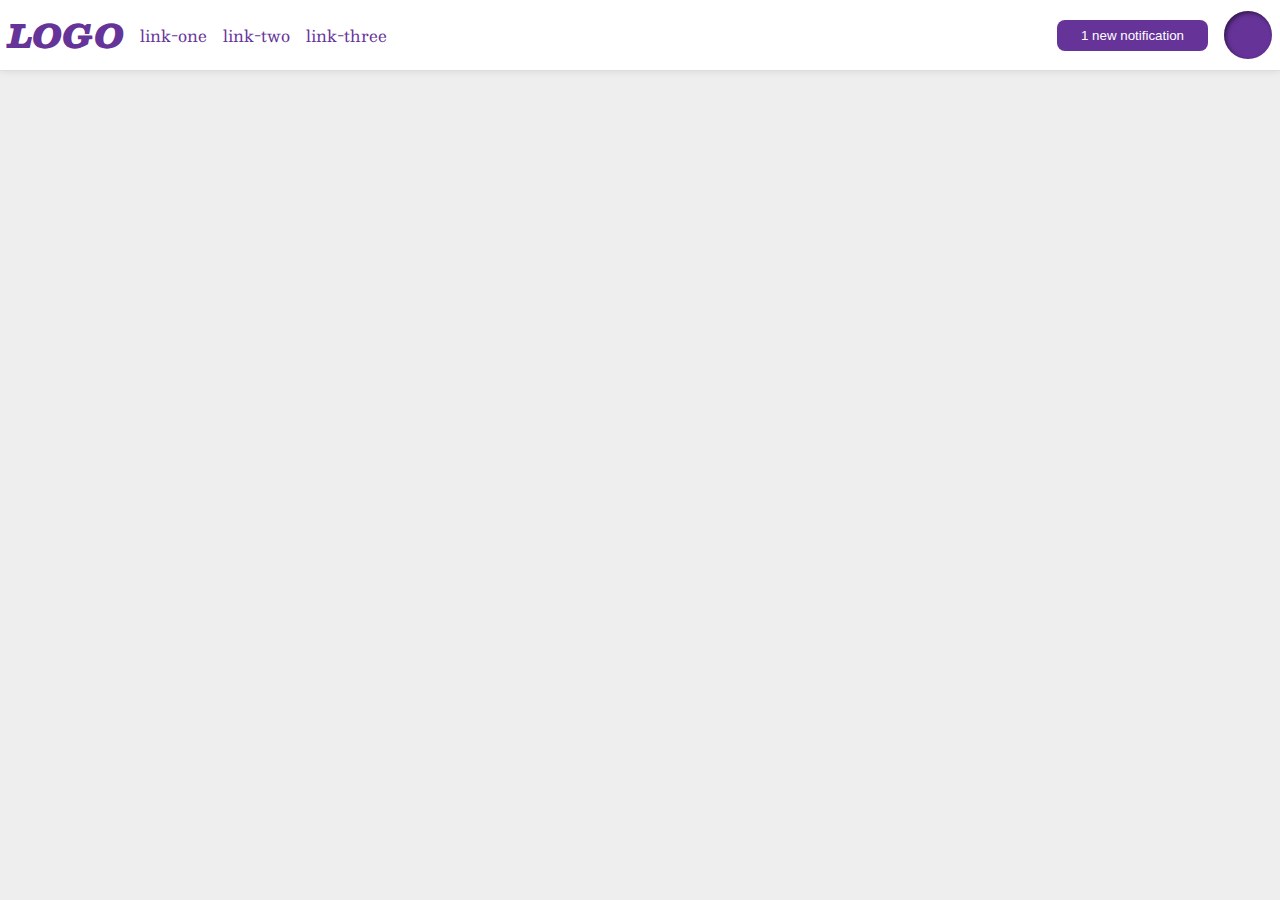
<file: foundations/flex/03-flex-header-2/index.html>
<!DOCTYPE html>
<html lang="en">
  <head>
    <meta charset="UTF-8" />
    <meta http-equiv="X-UA-Compatible" content="IE=edge" />
    <meta name="viewport" content="width=device-width, initial-scale=1.0" />
    <title>Flex Header 2</title>
    <link rel="stylesheet" href="style.css" />
  </head>
  <body>
    <div class="header">
      <div class="one">
        <div class="logo">LOGO</div>
        <ul class="links">
          <li><a href="https://google.com">link-one</a></li>
          <li><a href="https://google.com">link-two</a></li>
          <li><a href="https://google.com">link-three</a></li>
        </ul>
      </div>
      <div class="two">
        <button class="notifications">1 new notification</button>
        <div class="profile-image"></div>
      </div>
    </div>
  </body>
</html>
</file>
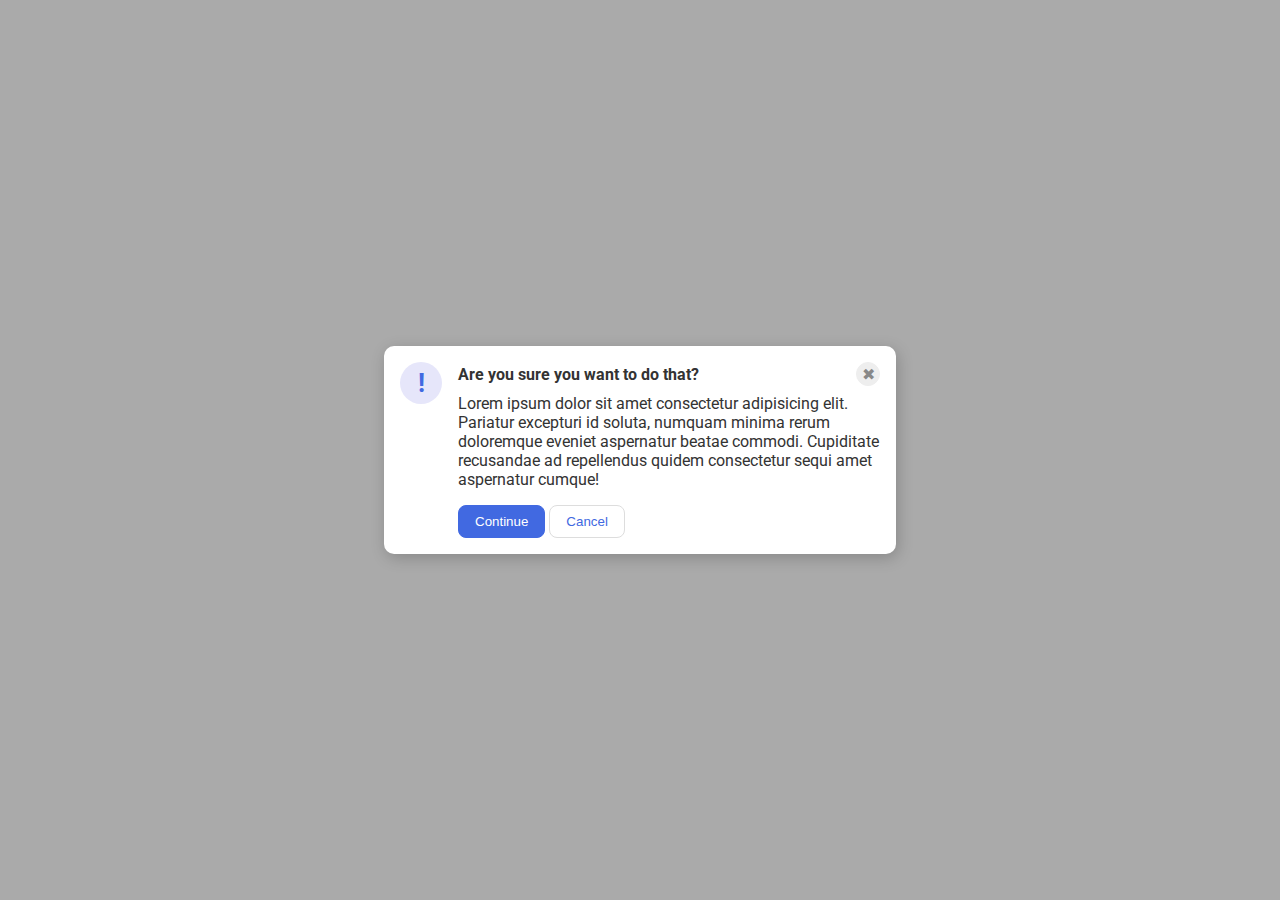
<file: foundations/flex/05-flex-modal/index.html>
<!DOCTYPE html>
<html lang="en">
  <head>
    <meta charset="UTF-8" />
    <meta http-equiv="X-UA-Compatible" content="IE=edge" />
    <meta name="viewport" content="width=device-width, initial-scale=1.0" />
    <link rel="stylesheet" href="style.css" />
    <title>Modal</title>
  </head>
  <body>
    <div class="modal">
      <div class="icon">!</div>
      <div class="container">
        <div class="header">
          Are you sure you want to do that?
          <button class="close-button">✖</button>
        </div>

        <div class="text">
          Lorem ipsum dolor sit amet consectetur adipisicing elit. Pariatur
          excepturi id soluta, numquam minima rerum doloremque eveniet
          aspernatur beatae commodi. Cupiditate recusandae ad repellendus quidem
          consectetur sequi amet aspernatur cumque!
        </div>
        <button class="continue">Continue</button>
        <button class="cancel">Cancel</button>
      </div>
    </div>
  </body>
</html>
</file>
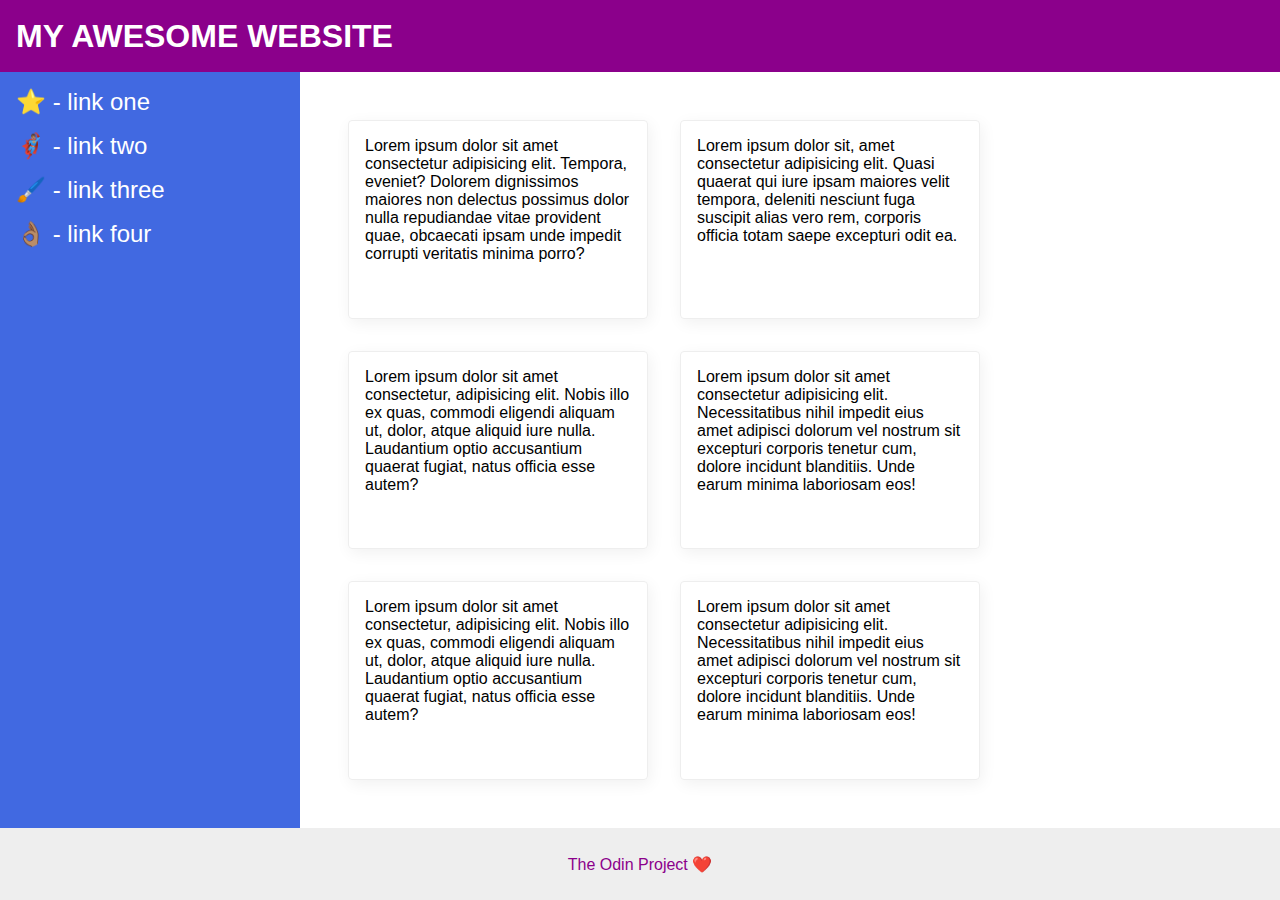
<file: foundations/flex/07-flex-layout-2/index.html>
<!DOCTYPE html>
<html lang="en">
  <head>
    <meta charset="UTF-8" />
    <meta http-equiv="X-UA-Compatible" content="IE=edge" />
    <meta name="viewport" content="width=device-width, initial-scale=1.0" />
    <title>The Holy Grail</title>
    <link rel="stylesheet" href="style.css" />
  </head>
  <body>
    <div class="header">MY AWESOME WEBSITE</div>
    <div class="page-container">
      <div class="sidebar">
        <ul>
          <li><a href="#">⭐ - link one</a></li>
          <li><a href="#">🦸🏽‍♂️ - link two</a></li>
          <li><a href="#">🖌️ - link three</a></li>
          <li><a href="#">👌🏽 - link four</a></li>
        </ul>
      </div>
      <div class="card-container">
        <div class="card">
          Lorem ipsum dolor sit amet consectetur adipisicing elit. Tempora,
          eveniet? Dolorem dignissimos maiores non delectus possimus dolor nulla
          repudiandae vitae provident quae, obcaecati ipsam unde impedit
          corrupti veritatis minima porro?
        </div>
        <div class="card">
          Lorem ipsum dolor sit, amet consectetur adipisicing elit. Quasi
          quaerat qui iure ipsam maiores velit tempora, deleniti nesciunt fuga
          suscipit alias vero rem, corporis officia totam saepe excepturi odit
          ea.
        </div>
        <div class="card">
          Lorem ipsum dolor sit amet consectetur, adipisicing elit. Nobis illo
          ex quas, commodi eligendi aliquam ut, dolor, atque aliquid iure nulla.
          Laudantium optio accusantium quaerat fugiat, natus officia esse autem?
        </div>
        <div class="card">
          Lorem ipsum dolor sit amet consectetur adipisicing elit.
          Necessitatibus nihil impedit eius amet adipisci dolorum vel nostrum
          sit excepturi corporis tenetur cum, dolore incidunt blanditiis. Unde
          earum minima laboriosam eos!
        </div>
        <div class="card">
          Lorem ipsum dolor sit amet consectetur, adipisicing elit. Nobis illo
          ex quas, commodi eligendi aliquam ut, dolor, atque aliquid iure nulla.
          Laudantium optio accusantium quaerat fugiat, natus officia esse autem?
        </div>
        <div class="card">
          Lorem ipsum dolor sit amet consectetur adipisicing elit.
          Necessitatibus nihil impedit eius amet adipisci dolorum vel nostrum
          sit excepturi corporis tenetur cum, dolore incidunt blanditiis. Unde
          earum minima laboriosam eos!
        </div>
      </div>
    </div>
    <div class="footer">The Odin Project ❤️</div>
  </body>
</html>
</file>
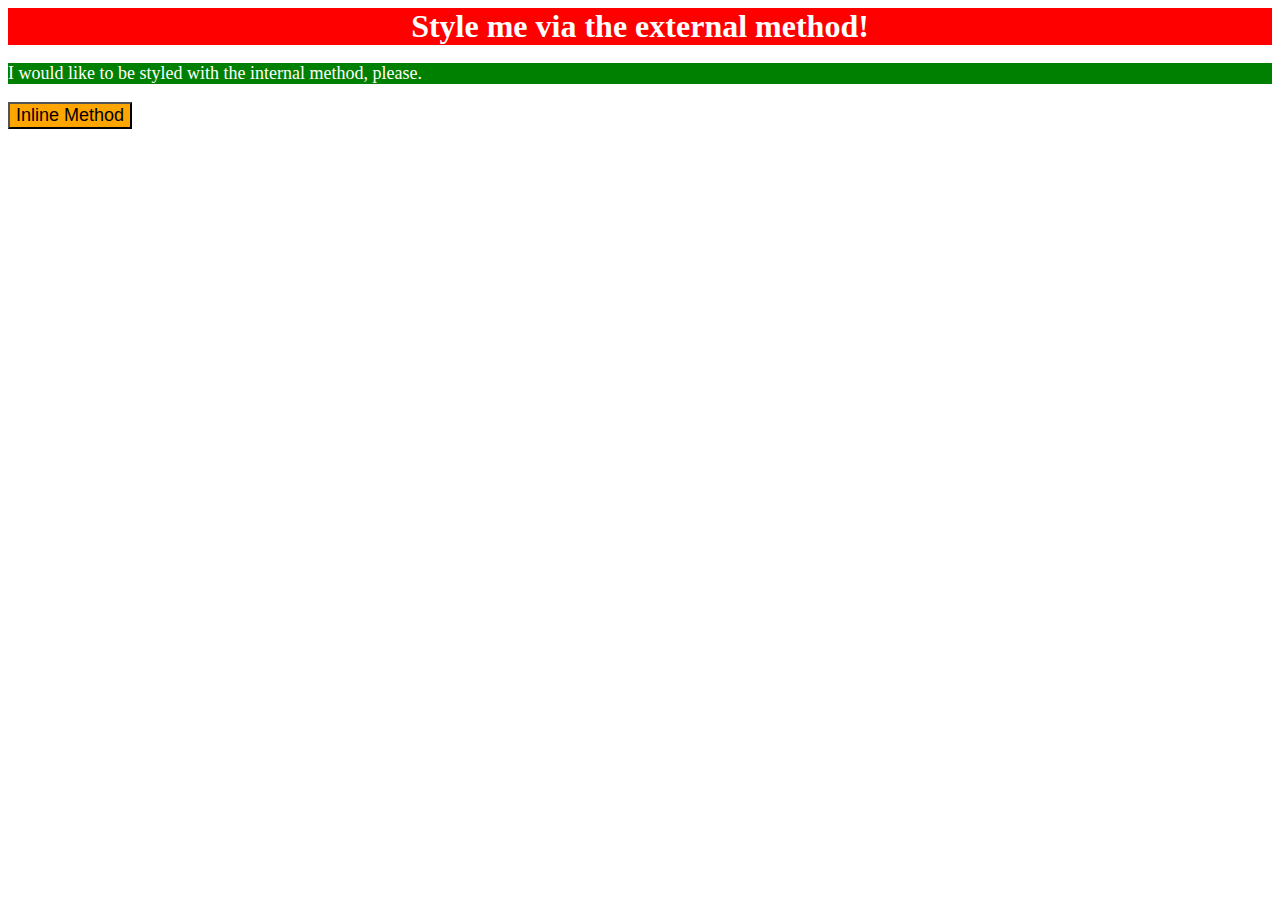
<file: foundations/intro-to-css/01-css-methods/index.html>
<!DOCTYPE html>
<html lang="en">
  <head>
    <meta charset="UTF-8" />
    <meta http-equiv="X-UA-Compatible" content="IE=edge" />
    <meta name="viewport" content="width=device-width, initial-scale=1.0" />
    <title>Methods for Adding CSS</title>
    <link rel="stylesheet" href="style.css" />
    <style>
      p {
        background-color: green;
        color: white;
        font-size: 18px;
      }
    </style>
  </head>
  <body>
    <div>Style me via the external method!</div>
    <p>I would like to be styled with the internal method, please.</p>
    <button style="background-color: orange; font-size: 18px">
      Inline Method
    </button>
  </body>
</html>
</file>
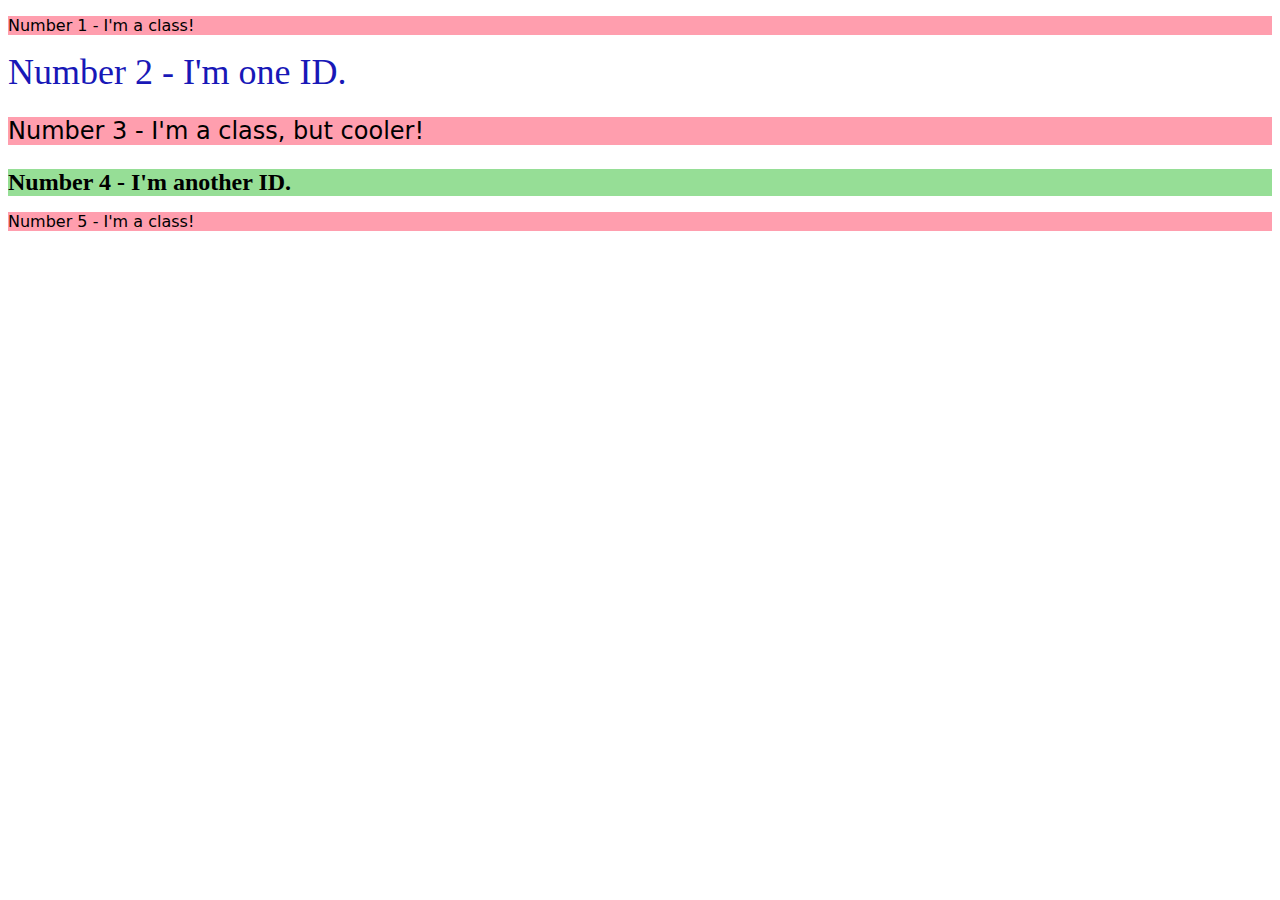
<file: foundations/intro-to-css/02-class-id-selectors/index.html>
<!DOCTYPE html>
<html lang="en">
  <head>
    <meta charset="UTF-8" />
    <meta http-equiv="X-UA-Compatible" content="IE=edge" />
    <meta name="viewport" content="width=device-width, initial-scale=1.0" />
    <title>Class and ID Selectors</title>
    <link rel="stylesheet" href="style.css" />
  </head>
  <body>
    <p class="odd">Number 1 - I'm a class!</p>
    <div id="two">Number 2 - I'm one ID.</div>
    <p class="odd cooler">Number 3 - I'm a class, but cooler!</p>
    <div id="four">Number 4 - I'm another ID.</div>
    <p class="odd">Number 5 - I'm a class!</p>
  </body>
</html>
</file>
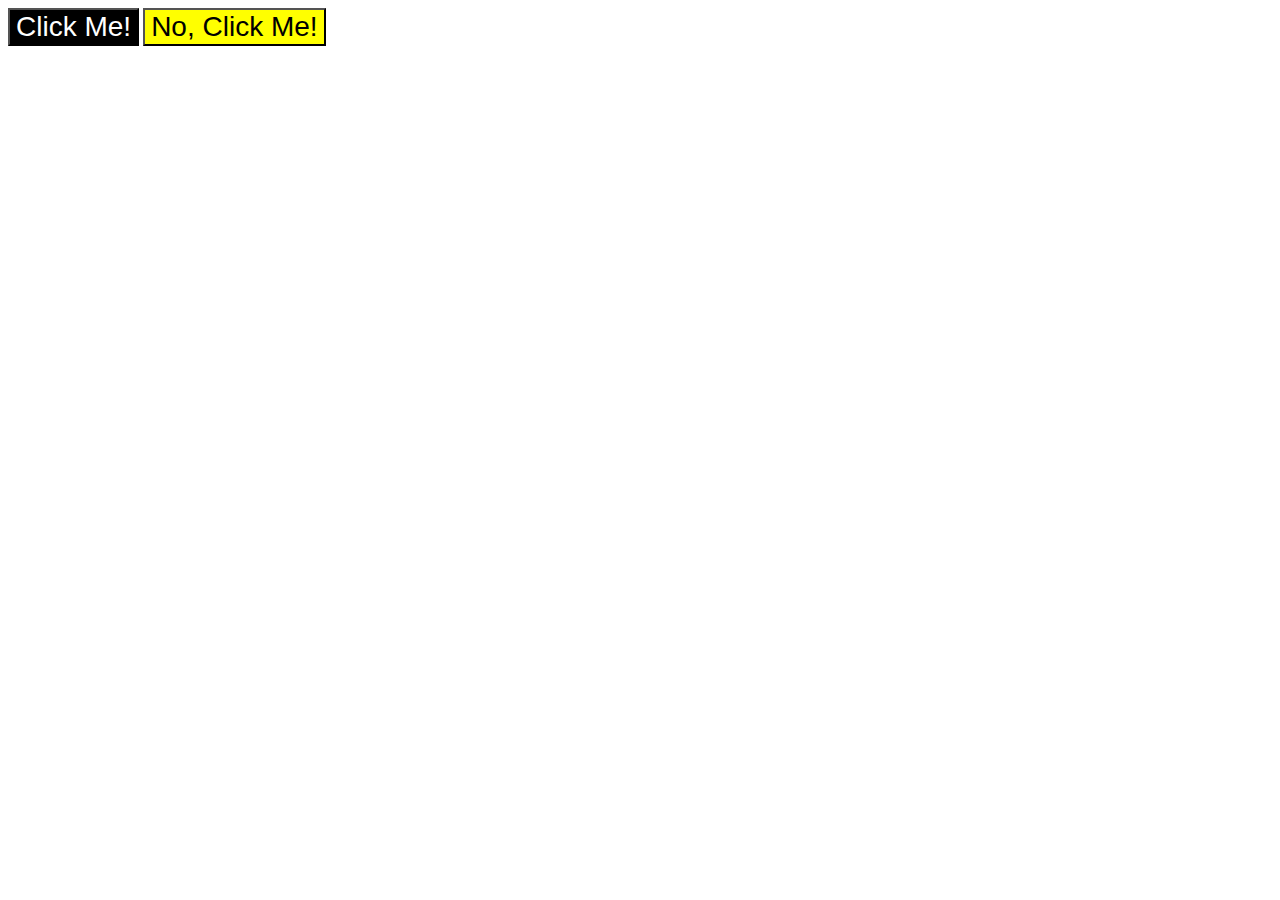
<file: foundations/intro-to-css/03-grouping-selectors/index.html>
<!DOCTYPE html>
<html lang="en">
  <head>
    <meta charset="UTF-8" />
    <meta http-equiv="X-UA-Compatible" content="IE=edge" />
    <meta name="viewport" content="width=device-width, initial-scale=1.0" />
    <title>Grouping Selectors</title>
    <link rel="stylesheet" href="style.css" />
  </head>
  <body>
    <button class="click">Click Me!</button>
    <button class="me">No, Click Me!</button>
  </body>
</html>
</file>
<file: foundations/flex/03-flex-header-2/style.css>
/* this is some magical font-importing.  
you'll learn about it later. */
@import url("https://fonts.googleapis.com/css2?family=Besley:ital,wght@0,400;1,900&display=swap");

body {
  margin: 0;
  background: #eee;
  font-family: Besley, serif;
}

.header {
  background: white;
  border-bottom: 1px solid #ddd;
  box-shadow: 0 0 8px rgba(0, 0, 0, 0.1);
  display: flex;
  justify-content: space-between;
  padding: 8px;
}

.profile-image {
  background: rebeccapurple;
  box-shadow: inset 2px 2px 4px rgba(0, 0, 0, 0.5);
  border-radius: 50%;
  width: 48px;
  height: 48px;
}

.logo {
  color: rebeccapurple;
  font-size: 32px;
  font-weight: 900;
  font-style: italic;
}

button {
  border: none;
  border-radius: 8px;
  background: rebeccapurple;
  color: white;
  padding: 8px 24px;
}

a {
  display: flex;
  /* this removes the line under our links */
  text-decoration: none;
  color: rebeccapurple;
}

ul {
  display: flex;
  margin: 0;
  padding: 0;
  gap: 16px;
  list-style-type: none;
}

.one,
.two {
  display: flex;
  align-items: center;
  gap: 16px;
}
</file>
<file: foundations/flex/05-flex-modal/style.css>
@import url("https://fonts.googleapis.com/css2?family=Roboto:wght@400;700&display=swap");

html,
body {
  height: 100%;
}

body {
  font-family: Roboto, sans-serif;
  margin: 0;
  background: #aaa;
  color: #333;
  /* I'll give you this one for free lol */
  display: flex;
  align-items: center;
  justify-content: center;
}

.modal {
  display: flex;
  padding: 16px;
  gap: 16px;
  background: white;
  width: 480px;
  border-radius: 10px;
  box-shadow: 2px 4px 16px rgba(0, 0, 0, 0.2);
}

.icon {
  display: flex;
  align-items: center;
  justify-content: center;
  color: royalblue;
  font-size: 26px;
  font-weight: 700;
  background: lavender;
  width: 42px;
  height: 42px;
  border-radius: 50%;
  flex-shrink: 0;
}

.header {
  display: flex;
  justify-content: space-between;
  align-items: center;
  margin-bottom: 8px;
  font-size: 16px;
  font-weight: bold;
}

.text {
  margin-bottom: 16px;
}

.close-button {
  background: #eee;
  border-radius: 50%;
  color: #888;
  font-weight: 400;
  font-size: 16px;
  height: 24px;
  width: 24px;
  display: flex;
  align-items: center;
  justify-content: center;
  border: 1px solid #eee;
  padding: 0;
}

button {
  cursor: pointer;
  padding: 8px 16px;
  border-radius: 8px;
}

button.continue {
  background: royalblue;
  border: 1px solid royalblue;
  color: white;
}

button.cancel {
  background: white;
  border: 1px solid #ddd;
  color: royalblue;
}
</file>
<file: foundations/flex/07-flex-layout-2/style.css>
* {
  margin: 0;
  padding: 0;
  box-sizing: border-box;
}
body {
  display: flex;
  flex-direction: column;
  font-family: -apple-system, BlinkMacSystemFont, "Segoe UI", Roboto, Oxygen,
    Ubuntu, Cantarell, "Open Sans", "Helvetica Neue", sans-serif;
  margin: 0;
  min-height: 100vh;
}

.header {
  display: flex;
  align-items: center;
  padding: 0 16px;
  font-size: 32px;
  font-weight: 900;
  height: 72px;
  background: darkmagenta;
  color: white;
}

.page-container {
  display: flex;
  flex: 1;
}

.sidebar {
  width: 300px;
  background: royalblue;
  box-sizing: border-box;
  padding: 16px;
  flex-shrink: 0;
}

ul {
  list-style: none;
}

li {
  margin-bottom: 16px;
}
a {
  text-decoration: none;
  font-size: 24px;
  color: white;
}

.card-container {
  display: flex;
  flex-wrap: wrap;
  padding: 48px;
  gap: 32px;
}

.card {
  width: 300px;
  padding: 16px;
  border: 1px solid #eee;
  box-shadow: 2px 4px 16px rgba(0, 0, 0, 0.06);
  border-radius: 4px;
}

.footer {
  display: flex;
  justify-content: center;
  align-items: center;
  height: 72px;
  background: #eee;
  color: darkmagenta;
}
</file>
<file: foundations/intro-to-css/01-css-methods/style.css>
div {
  background-color: red;
  color: white;
  font-size: 32px;
  text-align: center;
  font-weight: bold;
}
</file>
<file: foundations/intro-to-css/02-class-id-selectors/style.css>
.odd {
  background-color: rgb(255, 158, 174);
  font-family: Verdona, DejaVu Sans, sans-serif;
}
#two {
  color: rgb(24, 24, 183);
  font-size: 36px;
}
.cooler {
  font-size: 24px;
}
#four {
  background-color: rgb(150, 222, 150);
  font-size: 24px;
  font-weight: bold;
}
</file>
<file: foundations/intro-to-css/03-grouping-selectors/style.css>
.click,
.me {
  font-size: 28px;
  font-family: Helvetica, Times New Roman, sans-serif;
}

.click {
  background-color: black;
  color: white;
}

.me {
  background-color: yellow;
}
</file>
